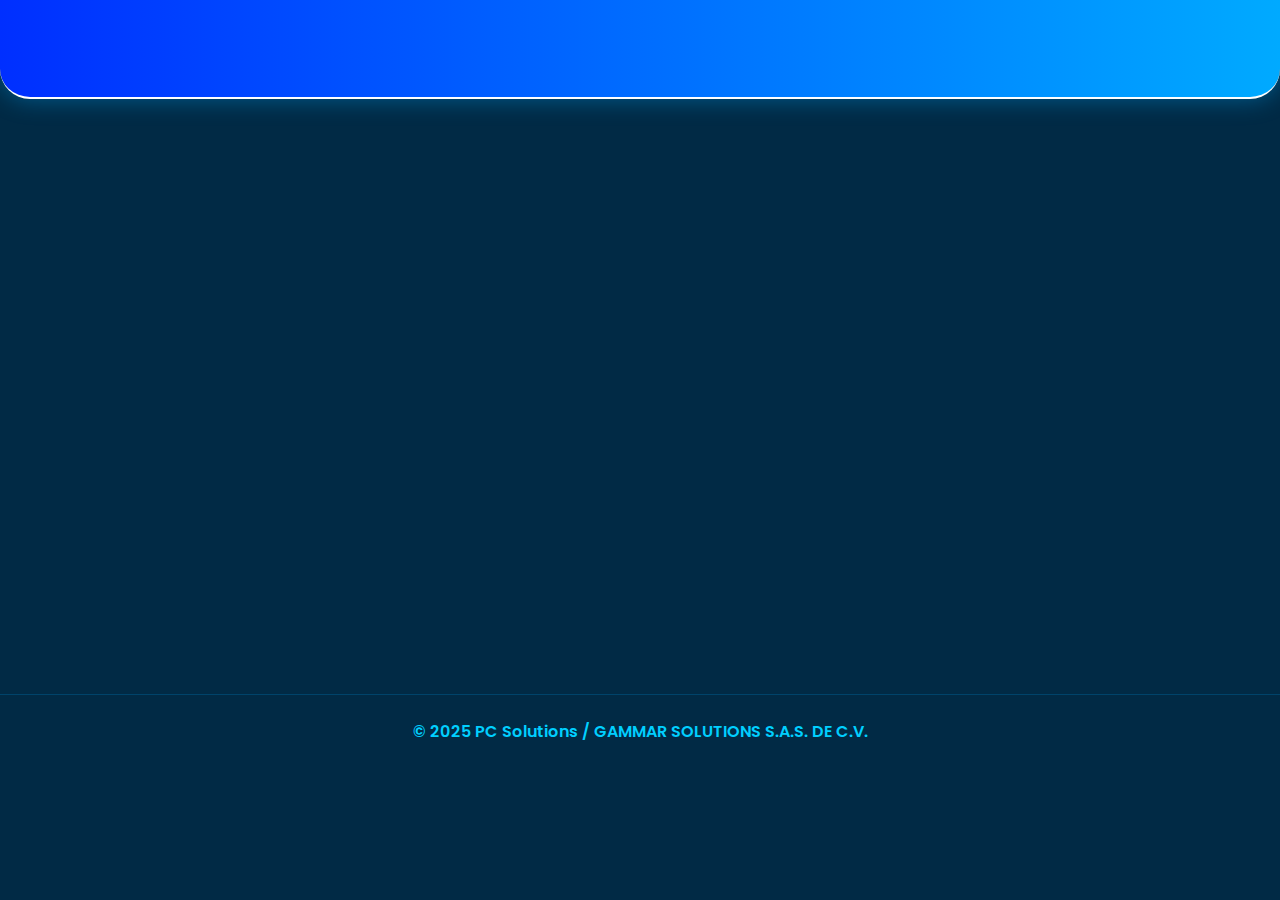
<file: index.html>
<!DOCTYPE html>
<html lang="es">
<head>
  <meta charset="UTF-8" />
  <meta name="viewport" content="width=device-width, initial-scale=1.0"/>
  <title>PC Solutions</title>
  <link rel="stylesheet" href="style.css" />
  <link rel="icon" type="image/png" href="images/favicon.png" />
  <link href="https://fonts.googleapis.com/css2?family=Poppins:wght@400;700;800&display=swap" rel="stylesheet" />
</head>
<body>

  <header class="header">
    <div class="logo-container">
      <a href="index.html">
        <img src="images/isologo_png_new.png" class="logo" alt="Logo PC Solutions">
      </a>
    </div>

    <!-- Botón hamburguesa -->
    <div class="menu-toggle" id="menu-toggle">
      <span></span>
      <span></span>
      <span></span>
    </div>

    <!-- Menú principal -->
    <ul class="menu" id="mainMenu">
      <li><a href="index.html" class="nav-item">INICIO</a></li>
      <li><a href="Servicios.html" class="nav-item">SERVICIOS</a></li>
      <li><a href="aboutWe.html" class="nav-item">NOSOTROS</a></li>
      <li><a href="Contactanos.html" class="nav-item">CONTACTO</a></li>
    </ul>
  </header>
  
  

  <!-- SECCIÓN PRINCIPAL -->
  <section class="hero-section">
    <div class="hero-content">
      <h1 class="hero-title">Transforma tus ideas en tecnología</h1>
      <h2 class="hero-slogan">Servicios = Soluciones</h2>
      <p class="hero-description">
        En <strong>PC Solutions</strong> ofrecemos soluciones modernas en tecnología, electrónica y papelería. Nos enfocamos en brindarte atención personalizada, rápida y eficiente, ya seas una persona individual o una empresa.
      </p>
      <div class="hero-buttons">
        <a href="Servicios.html" class="btn">Ver Servicios</a>
        <a href="Contactanos.html" class="btn outline">Contáctanos</a>
      </div>
    </div>
    <div class="hero-image">
      
        <img src="images/LOGO_PRINCIP.png" alt="Logo PC Solutions grande" />
    
    </div>
  </section>
  <footer>
    <center><section class="footer">
     <a href="Contactanos.html">© 2025 PC Solutions / GAMMAR SOLUTIONS S.A.S. DE C.V.</a>
    </section></center>
  </footer>
  <script defer src="script.js"></script>
</body>
</html>
</file>
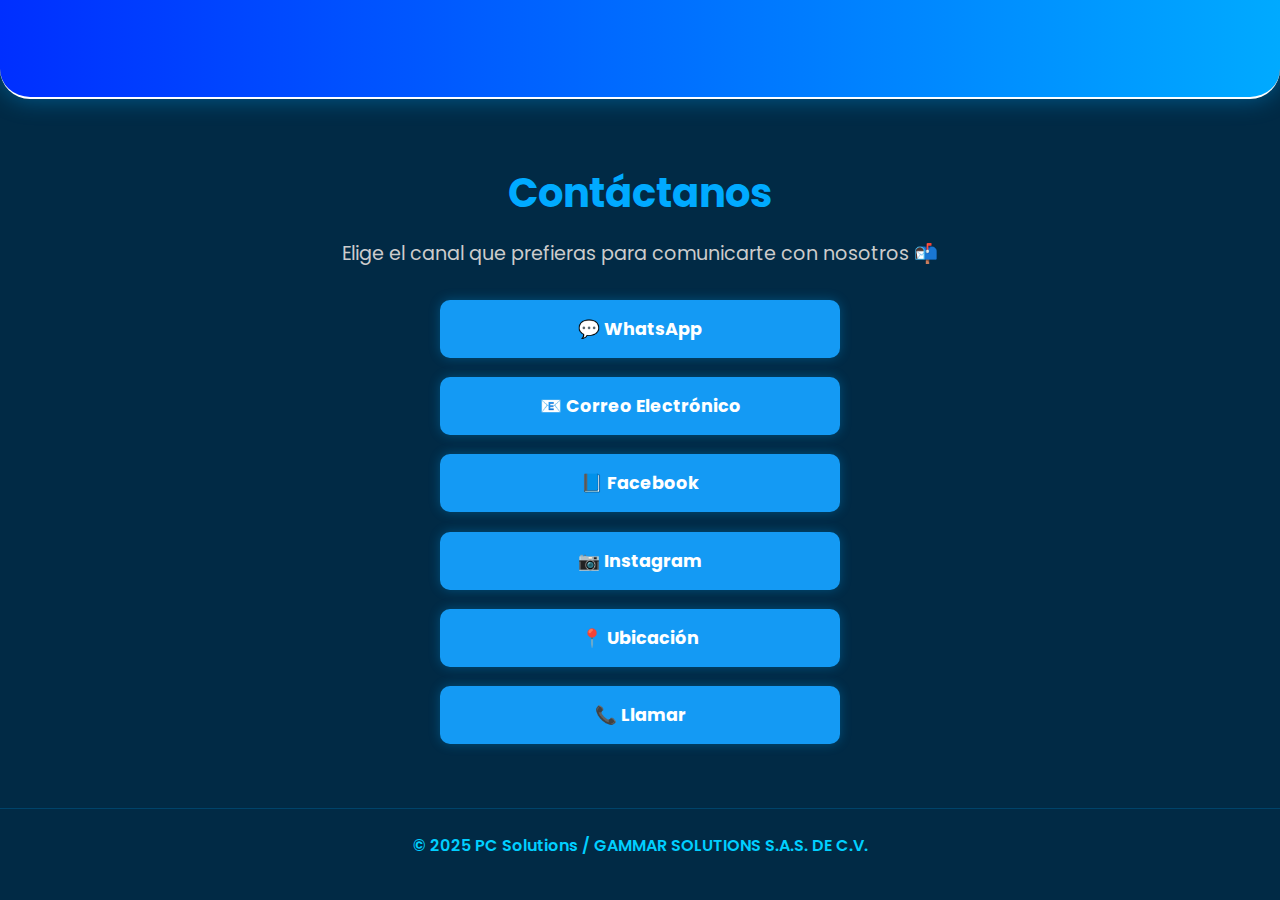
<file: Contactanos.html>
<!DOCTYPE html>
<html lang="es">
<head>
  <meta charset="UTF-8" />
  <meta name="viewport" content="width=device-width, initial-scale=1.0" />
  <title>PC Solutions - Contacto</title>
  <link rel="stylesheet" href="style.css" />
  <link href="https://fonts.googleapis.com/css2?family=Poppins:wght@400;700&display=swap" rel="stylesheet" />
</head>
<body>

  <header class="header">
    <div class="logo-container">
      <a href="index.html">
        <img src="images/isologo_png_new.png" class="logo" alt="Logo PC Solutions">
      </a>
    </div>

    <!-- Botón hamburguesa -->
    <div class="menu-toggle" id="menu-toggle">
      <span></span>
      <span></span>
      <span></span>
    </div>

    <!-- Menú principal -->
    <ul class="menu" id="mainMenu">
      <li><a href="index.html" class="nav-item">INICIO</a></li>
      <li><a href="Servicios.html" class="nav-item">SERVICIOS</a></li>
      <li><a href="aboutWe.html" class="nav-item">NOSOTROS</a></li>
      <li><a href="Contactanos.html" class="nav-item">CONTACTO</a></li>
    </ul>
  </header>

  <section class="contacto-section">
    <h1 class="contacto-title">Contáctanos</h1>
    <p class="contacto-subtitle">Elige el canal que prefieras para comunicarte con nosotros 📬</p>
    <div class="contact-links">
      <a href="https://wa.me/79540869" class="contact-card" target="_blank">💬 WhatsApp</a>
      <a href="mailto:pcsolutions584@gmail.com" class="contact-card">📧 Correo Electrónico</a>
      <a href="https://www.facebook.com/pcsolutionssadecv/?locale=es_LA" class="contact-card" target="_blank">📘 Facebook</a>
      <a href="https://www.instagram.com/pcsolutions.sv/" class="contact-card" target="_blank">📷 Instagram</a>
      <a href="https://maps.app.goo.gl/SgTVPNKYveFgjeXK7" class="contact-card" target="_blank">📍 Ubicación</a>
      <a href="tel:+50326543057" class="contact-card">📞 Llamar</a>
    </div>
  </section>
  <footer>
    <center><section class="footer">
     <a href="Contactanos.html">© 2025 PC Solutions / GAMMAR SOLUTIONS S.A.S. DE C.V.</a>
    </section></center>
  </footer>
   <script src="script.js"></script>
</body>
</html>
</file>
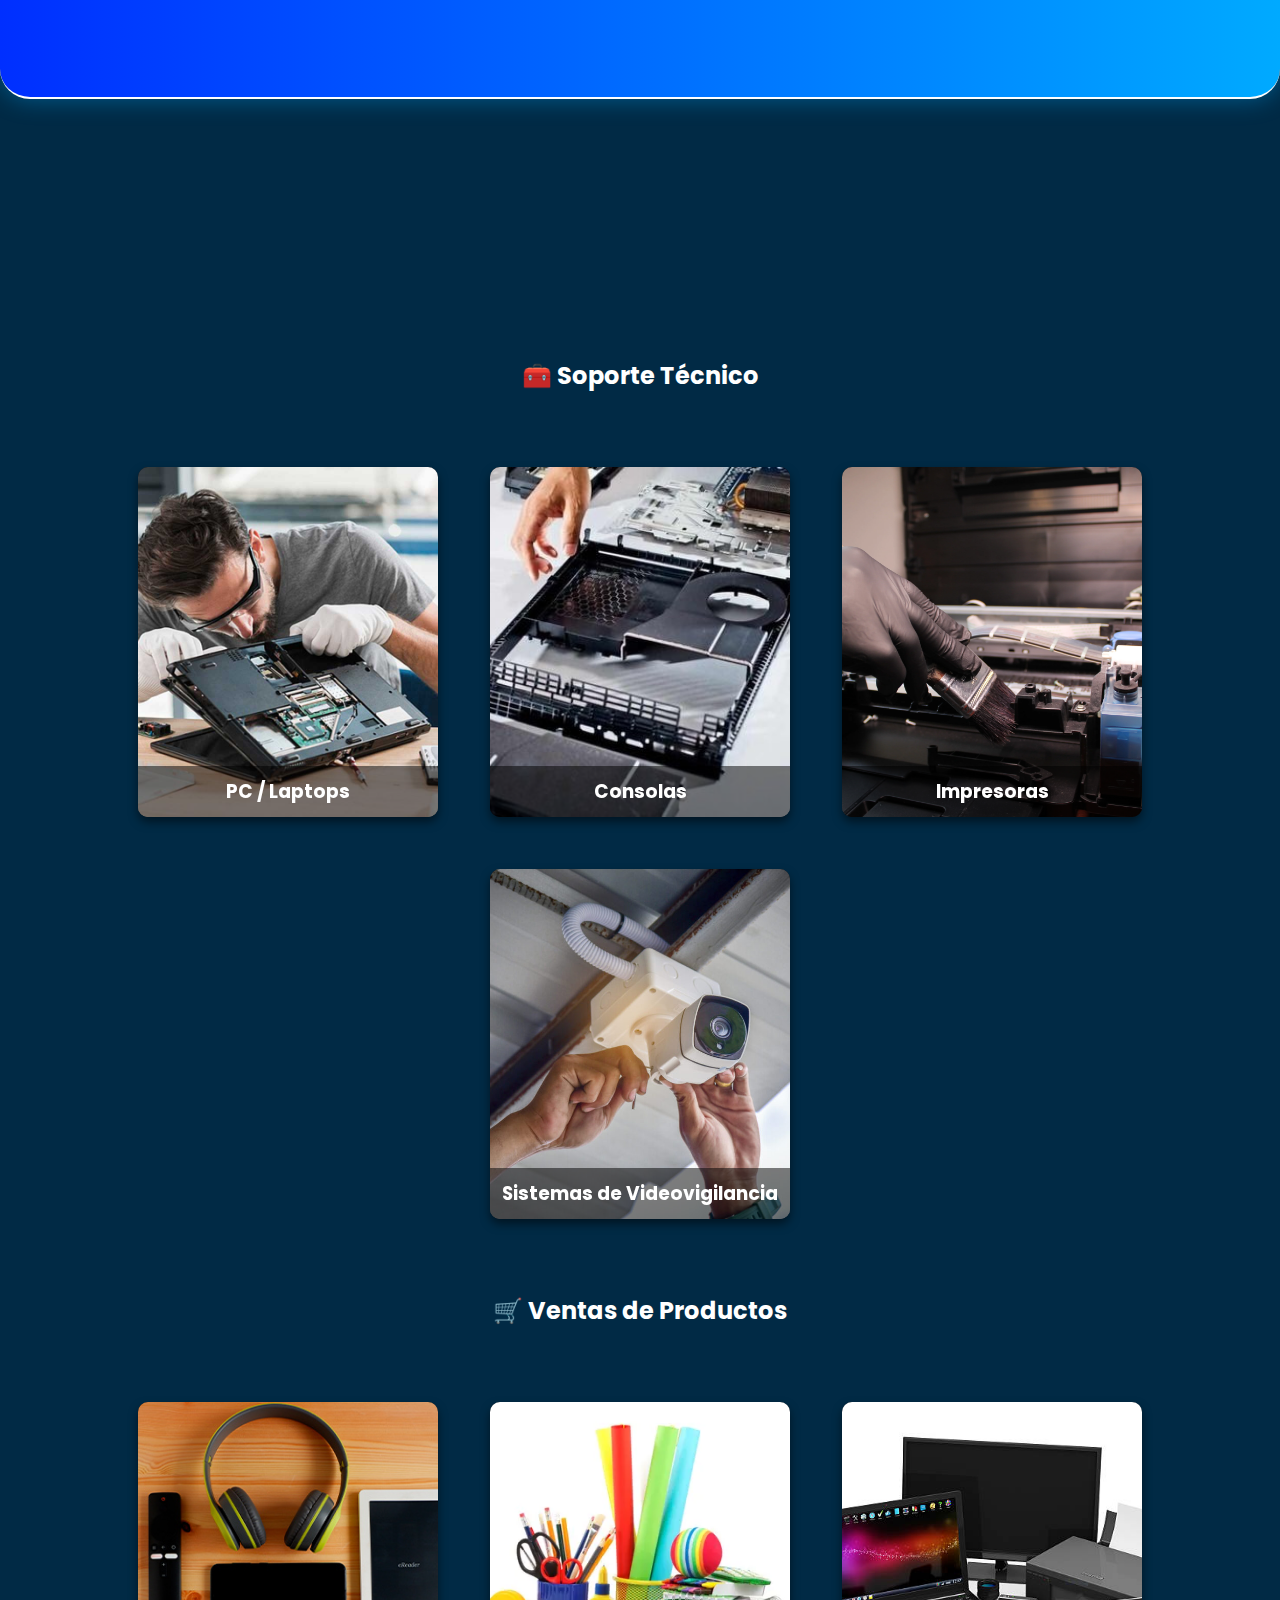
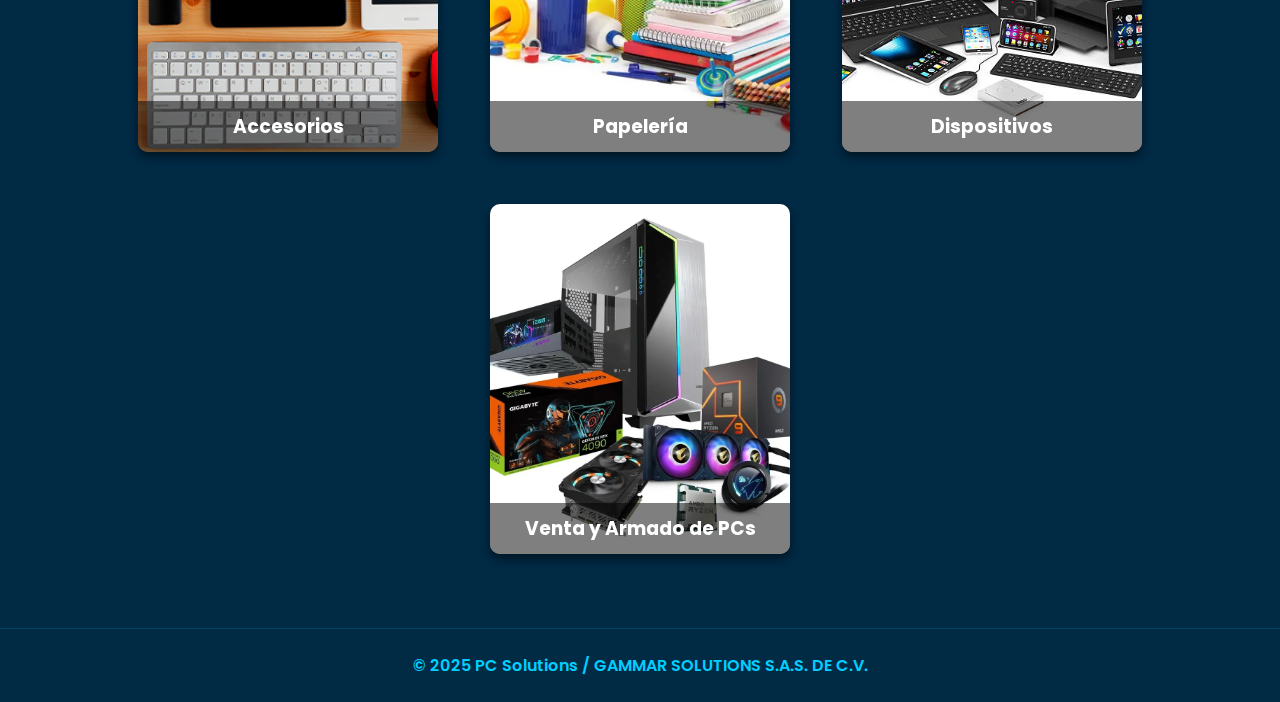
<file: Servicios.html>
<!DOCTYPE html>
  <html lang="en">
  <head>
      <meta charset="UTF-8">
      <meta name="viewport" content="width=device-width, initial-scale=1.0">
      <title>PC Solutions</title>
      <link rel="stylesheet" href="style.css">
      <link href="https://fonts.googleapis.com/css2?family=Poppins:wght@400;700&display=swap" rel="stylesheet">
  </head>
  <body>

    <header class="header">
      <div class="logo-container">
        <a href="index.html">
          <img src="images/isologo_png_new.png" class="logo" alt="Logo PC Solutions">
        </a>
      </div>
  
      <!-- Botón hamburguesa -->
      <div class="menu-toggle" id="menu-toggle">
        <span></span>
        <span></span>
        <span></span>
      </div>
  
      <!-- Menú principal -->
      <ul class="menu" id="mainMenu">
        <li><a href="index.html" class="nav-item">INICIO</a></li>
        <li><a href="Servicios.html" class="nav-item">SERVICIOS</a></li>
        <li><a href="aboutWe.html" class="nav-item">NOSOTROS</a></li>
        <li><a href="Contactanos.html" class="nav-item">CONTACTO</a></li>
      </ul>
    </header>

  <section class="intro-services">
    <center>
      <h1 class="intro-title">Descubre todo lo que podemos hacer por ti</h1>
      <p class="intro-text">
        En <strong>PC Solutions</strong> brindamos soluciones integrales en tecnología, mantenimiento y venta de equipos. Nos apasiona ayudarte a mantener tus dispositivos en óptimas condiciones y ofrecerte lo mejor en productos tecnológicos y de oficina.
      </p>
    </center>
  </section>

  <section class="cards-group">
    <center><h2 class="cards-title">🧰 Soporte Técnico</h2></center>
    <div class="cards-section">
      <div class="card">
        <div class="face front">
          <img src="images/repLap.jpg" alt="">
          <h3>PC / Laptops</h3>
        </div>
        <div class="face back">
          <h3>PC / Laptops</h3>
          <p>Mantenimiento preventivo y correctivo. Limpieza física, formateo y optimización del sistema.</p>
          <div class="link">
            <a href="#" onclick="openModal('modal-laptops')">Ver más</a>
          </div>
        </div>
      </div>
      <div class="card">
        <div class="face front">
          <img src="images/repPLay.jpg" alt="">
          <h3>Consolas</h3>
        </div>
        <div class="face back">
          <h3>Consolas</h3>
          <p>Reparación y mantenimiento de PlayStation, Xbox y más. Revisíon interna y actualización de software.</p>
          <div class="link">
            <a href="#" onclick="openModal('modal-consolas')">Ver más</a>
          </div>
        </div>
      </div>
      <div class="card">
        <div class="face front">
          <img src="images/repImpr.png" alt="">
          <h3>Impresoras</h3>
        </div>
        <div class="face back">
          <h3>Impresoras</h3>
          <p>Revisión, limpieza, cambio de tinta o cabezal, y solución de errores en equipos domésticos o empresariales.</p>
          <div class="link">
            <a href="#" onclick="openModal('modal-impresoras')">Ver más</a>
          </div>
        </div>
      </div>
      <div class="card">
        <div class="face front">
          <img src="images/instCam.jpeg" alt="">
          <h3>Sistemas de Videovigilancia</h3>
        </div>
        <div class="face back">
          <h3>Instalación de Cámaras</h3>
          <p>Instalación de kits de cámaras de vigilancia. Configuración y mantenimiento incluidos.</p>
          <div class="link">
            <a href="#" onclick="openModal('modal-camaras')">Ver más</a>
          </div>
        </div>
      </div>
    </div>
  </section>

  <section class="cards-group">
    <center><h2 class="cards-title">🛒 Ventas de Productos</h2></center>
    <div class="cards-section">

      <!-- ACCESORIOS -->
      <div class="card">
        <div class="face front">
          <img src="images/perif.jpg" alt="">
          <h3>Accesorios</h3>
        </div>
        <div class="face back">
          <h3>Accesorios Tecnológicos</h3>
          <p>Mouse, teclados, cables HDMI, cargadores, audífonos y más a precios accesibles.</p>
          <div class="link">
            <a href="#" onclick="openModal('modal-accesorios')">Ver más</a>
          </div>
        </div>
      </div>

      <!-- PAPELERÍA -->
      <div class="card">
        <div class="face front">
          <img src="images/paper.jpg" alt="">
          <h3>Papelería</h3>
        </div>
        <div class="face back">
          <h3>Papelería</h3>
          <p>Material escolar, de oficina, cuadernos, bolígrafos, carpetas y mucho más.</p>
          <div class="link">
            <a href="#" onclick="openModal('modal-papeleria')">Ver más</a>
          </div>
        </div>
      </div>

      <!-- DISPOSITIVOS -->
      <div class="card">
        <div class="face front">
          <img src="images/disp.jpg" alt="">
          <h3>Dispositivos</h3>
        </div>
        <div class="face back">
          <h3>Equipos y Electrónica</h3>
          <p>Venta de laptops, impresoras, cámaras, sistemas de vigilancia y dispositivos para el hogar.</p>
          <div class="link">
            <a href="#" onclick="openModal('modal-dispositivos')">Ver más</a>
          </div>
        </div>
      </div>

      <!-- VENTA Y ARMADO DE PCs -->
      <div class="card">
        <div class="face front">
          <img src="images/armapc.png" alt="PC de Escritorio">
          <h3>Venta y Armado de PCs</h3>
        </div>
        <div class="face back">
          <h3>PCs Armadas</h3>
          <p>Ofrecemos armado de equipos de escritorio a la medida. Perfecto para gaming, diseño o trabajo profesional.</p>
          <div class="link">
            <a href="#" onclick="openModal('modal-pcarmado')">Ver más</a>
          </div>
        </div>
      </div>

    </div> <!-- ✅ cierre correcto de cards-section -->
  </section> <!-- ✅ cierre correcto del section -->


  <!-- Módulos para cada tarjeta (sólo ejemplo de consolas, los demás deben replicarse con su info y ID correspondiente) -->
  <div id="modal-laptops" class="modal">
      <div class="modal-content">
        <span class="close-btn" onclick="closeModal('modal-laptops')">&times;</span>
        <h2>Servicio Técnico para Consolas</h2>
        <p>En <strong>PC Solutions</strong> ofrecemos mantenimiento especializado para laptops, de distintas marcas como <strong>HP</strong>, <strong>Dell</strong>, <strong>Asus</strong>, entre otras.</p>
        <ul>
          <li>✅ Limpieza interna y mantenimiento general</li>
          <li>✅ Cambio de pasta térmica y pads térmicos</li>
          <li>✅ Mantenimiento de software</li>
          <li>✅ Instalación de programas</li>
        </ul>
        <p>Manejamos piezas originales y compatibles. Contamos con garantía en todos nuestros servicios.</p>
        <a class="whatsapp-button" href="https://wa.me/79540869?text=Hola,%20me%20gustaría%20cotizar%20el%20soporte%20técnico%20para%20mi%20laptop%20o%20PC.%20🛠️💻" target="_blank">
          💬 Cotizar soporte técnico de Laptop / PC
        </a>
        
        <button class="brands-btn" onclick="openModal('modal-marcas-laptops')">Ver marcas con las que trabajamos</button>
      </div>
    </div>
  <div id="modal-consolas" class="modal">
      <div class="modal-content">
        <span class="close-btn" onclick="closeModal('modal-consolas')">&times;</span>
        <h2>Servicio Técnico para Consolas</h2>
        <p>En <strong>PC Solutions</strong> ofrecemos mantenimiento especializado para consolas de videojuegos como <strong>PlayStation</strong>, <strong>Xbox</strong> y <strong>Nintendo</strong>.</p>
        <ul>
          <li>✅ Limpieza interna y ventilación</li>
          <li>✅ Cambio de pasta térmica y ventiladores</li>
          <li>✅ Reparación de HDMI, puertos USB y encendido</li>
          <li>✅ Actualización y formateo de software</li>
        </ul>
        <p>Manejamos piezas originales y compatibles. Contamos con garantía en todos nuestros servicios.</p>
        <a class="whatsapp-button" href="https://wa.me/79540869?text=Hola,%20quiero%20cotizar%20reparación%20o%20mantenimiento%20para%20mi%20consola%20🎮%20" target="_blank">
          💬 Cotizar servicio técnico para consola
        </a>
        
        <button class="brands-btn" onclick="openModal('modal-marcas-consolas')">Ver marcas con las que trabajamos</button>
      </div>
    </div>

    


    <div id="modal-impresoras" class="modal">
      <div class="modal-content">
        <span class="close-btn" onclick="closeModal('modal-impresoras')">&times;</span>
        <h2>Reparación de Impresoras</h2>
        <p>Solucionamos fallas en impresoras para hogar y oficina.</p>
        <ul>
          <li>✅ Limpieza de cabezales y rodillos</li>
          <li>✅ Cambio de cartuchos o sistema continuo</li>
          <li>✅ Ajustes de alineación y conectividad</li>
          <li>✅ Mantenimiento general</li>
        </ul>
        <a class="whatsapp-button" href="https://wa.me/79540869?text=Hola,%20necesito%20cotizar%20revisión%20o%20mantenimiento%20de%20una%20impresora%20🖨️" target="_blank">
          💬 Cotizar servicio
        </a>
        
        <button class="brands-btn" onclick="openModal('modal-marcas-impresoras')">Ver marcas con las que trabajamos</button>

      </div>
    </div>

    <div id="modal-camaras" class="modal">
      <div class="modal-content">
        <span class="close-btn" onclick="closeModal('modal-camaras')">&times;</span>
        <h2>Instalación de Cámaras de Seguridad</h2>
        <p>Instalamos sistemas de videovigilancia con configuración profesional.</p>
        <ul>
          <li>✅ Cámaras analógicas o IP</li>
          <li>✅ Grabación en DVR / NVR</li>
          <li>✅ Vista remota desde tu celular</li>
          <li>✅ Instalación y mantenimiento técnico</li>
        </ul>
        <a class="whatsapp-button" href="https://wa.me/79540869?text=Hola,%20quiero%20cotizar%20la%20instalación%20de%20cámaras%20de%20seguridad%20📹🔒" target="_blank">
          💬 Cotizar instalación de cámaras
        </a>
        
        <button class="brands-btn" onclick="openModal('modal-marcas-camaras')">Ver marcas</button>
      </div>
    </div>

    <div id="modal-accesorios" class="modal">
      <div class="modal-content">
        <span class="close-btn" onclick="closeModal('modal-accesorios')">&times;</span>
        <h2>Accesorios Tecnológicos</h2>
        <p>Contamos con una gran variedad de periféricos y accesorios para tus dispositivos.</p>
        <ul>
          <li>✅ Cargadores, audífonos, teclados y mouse</li>
          <li>✅ Adaptadores, cables y memorias USB</li>
          <li>✅ Productos nuevos y garantizados</li>
        </ul>
        <a class="whatsapp-button" href="https://wa.me/79540869?text=Hola,%20me%20interesan%20accesorios%20tecnológicos%20como%20mouse,%20audífonos,%20etc.%20🎧🖱️" target="_blank">
          💬 Consultar accesorios disponibles
        </a>
              <button class="brands-btn" onclick="openModal('modal-marcas-accesorios')">Ver marcas</button>

      </div>
    </div>

    <div id="modal-papeleria" class="modal">
      <div class="modal-content">
        <span class="close-btn" onclick="closeModal('modal-papeleria')">&times;</span>
        <h2>Material de Papelería</h2>
        <p>Disponemos de productos escolares y de oficina.</p>
        <ul>
          <li>✅ Cuadernos, hojas, carpetas</li>
          <li>✅ Bolígrafo, lápiz, marcadores y más</li>
          <li>✅ Material de calidad y económico</li>
        </ul>
        <a class="whatsapp-button" href="https://wa.me/79540869?text=Hola,%20quiero%20cotizar%20material%20de%20papelería%20📝✂️📦" target="_blank">
          💬 Consultar productos de papelería
        </a>
              <button class="brands-btn" onclick="openModal('modal-marcas-papeleria')">Ver marcas</button>
      </div>
    </div>

    <div id="modal-dispositivos" class="modal">
      <div class="modal-content">
        <span class="close-btn" onclick="closeModal('modal-dispositivos')">&times;</span>
        <h2>Venta de Dispositivos</h2>
        <p>Ofrecemos equipos nuevos y reacondicionados.</p>
        <ul>
          <li>✅ Laptops, impresoras y cámaras de seguridad</li>
          <li>✅ Asesoría para cotización personalizada</li>
          <li>✅ Equipos garantizados</li>
        </ul>
        <a class="whatsapp-button" href="https://wa.me/79540869?text=Hola,%20quiero%20información%20sobre%20dispositivos%20tecnológicos%20💻📱🖨️" target="_blank">
          💬 Cotizar dispositivos disponibles
        </a>
              <button class="brands-btn" onclick="openModal('modal-marcas-dispositivos')">Ver marcas</button>
      </div>
      
    </div>
    <div id="modal-pcarmado" class="modal">
      <div class="modal-content">
        <span class="close-btn" onclick="closeModal('modal-pcarmado')">&times;</span>
        <h2>Venta y Armado de Computadoras</h2>
        <p>En <strong>PC Solutions</strong> te ayudamos a elegir, cotizar y ensamblar tu PC de escritorio ideal.</p>
        <ul>
          <li>✅ Armado personalizado de PC para gaming, oficina o diseño</li>
          <li>✅ Asesoría según tu presupuesto</li>
          <li>✅ Venta de partes y accesorios</li>
          <li>✅ Garantía y soporte post-venta</li>
        </ul>
        <a class="whatsapp-button" href="https://wa.me/79540869?text=Hola,%20quiero%20cotizar%20una%20PC%20de%20escritorio%20armada%20🛠️🖥️💡" target="_blank">
          💬 Cotizar armado de PC personalizada
        </a>      
        <br>
        <button class="brands-btn" onclick="openModal('modal-marcas-pcarmado')">
          Ver marcas 
        </button>      
      </div>
    </div>
    
    
    <div id="modal-marcas-laptops" class="brand-modal">
      <div class="brand-modal-content">
        <span class="close-btn" onclick="closeModal('modal-marcas-laptops')">&times;</span>
        <h2> Laptops </h2>
        <div class="brand-category">
          <h3>algunas marcas con las que trabajamos en al area de soporte</h3>
        <div class="brand-logos">
          <img src="images/hp_log.png" alt="HP">
          <img src="images/dell_log.png" alt="Dell">
          <img src="images/asus_log.png" alt="Asus">
          <img src="images/acer_log.jpg" alt="Acer">
          <img src="images/lenovo_log.svg" alt="Lenovo">
          <img src="images/MSI_Log.png" alt="MSI">
        </div>
        <div> <h2> Y muchas más</h2></div>
      </div>
      </div>
    </div>
    <div id="modal-marcas-impresoras" class="brand-modal">
      <div class="brand-modal-content">
        <span class="close-btn" onclick="closeModal('modal-marcas-impresoras')">&times;</span>
        <h2> Impresoras </h2>
        <div class="brand-category">
          <h3>realizamos soporte técnico y vendemos las siguientes marcas:</h3>
        <div class="brand-logos">
          <img src="images/canon_log.png" alt="Canon">
          <img src="images/Epson_log.png" alt="Epson">
          <img src="images/hp_log.png" alt="HP">
        </div>
        <div> <h2> Y muchas más</h2></div>
      </div>
      </div>
    </div>
    <div id="modal-marcas-camaras" class="brand-modal">
      <div class="brand-modal-content">
        <span class="close-btn" onclick="closeModal('modal-marcas-camaras')">&times;</span>
        <h2> Videovigilancia </h2>
        <div class="brand-category">
          <h3>marcas con las que trabajamos en nuestros kits de videvigilancia</h3>
        <div class="brand-logos">
          <img src="images/hik_logo.png" alt="HikVision">
          <img src="images/dahua_log.png" alt="Dahua">
          <img src="images/Ezviz_Log.png" alt="Ezviz">
          <img src="images/imou_log.png" alt="Imou">
          <img src="images/Tp-Link_log.png" alt="TP-Link">
          <img src="images/nexxt_log.png" alt="nexxt">
        </div>
        <div> <h2> Y muchas más</h2></div>
      </div>
      </div>
    </div>
    <div id="modal-marcas-accesorios" class="brand-modal">
      <div class="brand-modal-content">
        <span class="close-btn" onclick="closeModal('modal-marcas-accesorios')">&times;</span>
        <h2> Accesorios </h2>
        <div class="brand-category">
          <h3> accesorios técnológicos y perífericos</h3>
        <div class="brand-logos">
          <img src="images/logitech_log.png" alt="Logitech">
          <img src="images/JBL_log.png" alt="JBL">
          <img src="images/xtech_log.jpg" alt="Xtech">
          <img src="images/kingston_log.png" alt="Kingston">
          <img src="images/sandisk_log.png" alt="Sandisk">
        </div>
        <div> <h2> Y muchas más</h2></div>
      </div>
      </div>
    </div>
    <div id="modal-marcas-papeleria" class="brand-modal">
      <div class="brand-modal-content">
        <span class="close-btn" onclick="closeModal('modal-marcas-papeleria')">&times;</span>
        <h2> papelería </h2>
        <div class="brand-category">
          <h3>contamos con marcas de material y papelería escolar y para oficina</h3>
        <div class="brand-logos">
          <img src="images/facela_log.png" alt="Facela">
          <img src="images/studmarj_logo.png" alt="Studmark">
        </div>
        <br>
        <div> <h2> Y muchas más</h2></div>
      </div>
      </div>
    </div>
    <div id="modal-marcas-consolas" class="brand-modal">
      <div class="brand-modal-content">
        <span class="close-btn" onclick="closeModal('modal-marcas-consolas')">&times;</span>
        <h2>soporte técnico a consolas</h2>
        <div class="brand-category">
        <h3>trabajamos con consolas, por ejemplo:</h3>
        <div class="brand-logos">
          <img src="images/playstation_log.png" alt="PlayStation">
          <img src="images/xbox_log.png" alt="Xbox">
        </div>
        <div> <h2> Y muchas más</h2></div>
      </div>
    </div>
    </div>
    
    <div id="modal-marcas-dispositivos" class="brand-modal">
      <div class="brand-modal-content">
        <span class="close-btn" onclick="closeModal('modal-marcas-dispositivos')">&times;</span>
        <h2>Marcas de Dispositivos disponibles</h2>
        <div class="brand-category">
          <h3>Dispositivos tecnológicos</h3>
        <div class="brand-logos">
          <img src="images/hp_log.png" alt="HP">
          <img src="images/dell_log.png" alt="Dell">
          <img src="images/asus_log.png" alt="Asus">
          <img src="images/acer_log.jpg" alt="Acer">
          <img src="images/lenovo_log.svg" alt="Lenovo">
          <img src="images/MSI_Log.png" alt="MSI">
          <img src="images/Xiaomi_log.png" alt="Xiaomi">
          <img src="images/canon_log.png" alt="Canon">
          <img src="images/Epson_log.png" alt="Epson">
          
        </div>
        <div> <h2> Y muchas más</h2></div>
      </div>
    </div>

      
    </div>
    <div id="modal-marcas-pcarmado" class="brand-modal">
      <div class="brand-modal-content">
        <span class="close-btn" onclick="closeModal('modal-marcas-pcarmado')">&times;</span>
        <h2>Marcas para Ensamblaje de PCs</h2>
        <div class="brand-category">
          <h3>Componentes y Hardware</h3>
          <div class="brand-logos">
            <img src="images/kingston_log.png" alt="Kingston">
            <img src="images/MSI_Log.png" alt="MSI">
            <img src="images/asus_log.png" alt="Asus">
            <img src="images/AMD_Ryzen_log.png" alt="AMD">
            <img src="images/intel.svg" alt="Intel">
          </div>
        </div>
        <div style="margin-top: 1rem;"><h3>Y muchas más...</h3></div>
      </div>
    </div>
    
    

  <footer>
    <center><section class="footer">
    <a href="Contactanos.html">© 2025 PC Solutions / GAMMAR SOLUTIONS S.A.S. DE C.V.</a>
    </section></center>
  </footer>

    
    <script src="script.js"></script>
  </body>
  </html>
</file>
<file: style.css>
/* RESET BÁSICO */
* {
  margin: 0;
  padding: 0;
  box-sizing: border-box;
  list-style: none;
}
html, body {
  margin: 0;
  padding: 0;
  box-sizing: border-box;
  height: 100%;
}


body {
  background: #012a45 !important;
  font-family: 'Poppins', sans-serif;
  padding-top: 0px;
  color: white;
}
html {
  scroll-behavior: smooth;
}

/* ANIMACIÓN GLOBAL */
@keyframes fadeInUp {
  0% {
    opacity: 0;
    transform: translateY(-20px);
  }
  100% {
    opacity: 1;
    transform: translateY(0);
  }
}

/* CABECERA */
.header {
    position: fixed;
    top: 0;
    left: 0;
    right: 0;
    z-index: 900;
    margin: 0 auto;
    width: 100%;
    padding: 0 20px;
    background: linear-gradient(90deg, #002fff, #00aaff);
    border-bottom: 2px solid white;
    box-shadow: 0 0 25px rgba(0, 170, 255, 0.4);
    border-radius: 0 0 30px 30px;
    display: flex;
    align-items: center;
    justify-content: space-between;
    gap: 2rem;
    animation: slideDownFade 0.8s ease-out forwards;
  }
  


.logo-container {
  display: flex;
  align-items: center;
  justify-content: flex-start;
  flex: 100px 10px 300px;
  animation: fadeInUp 1s ease-in-out forwards;
  animation-delay: 0.3s;
  opacity: 0;
}

.logo {
  height: 90px;
  width: auto;
  object-fit: contain;
}

/* MENÚ */
.menu {
  display: flex;
  gap: 3rem;
  flex-wrap: wrap;
}

.nav-item {
  color: #fff;
  font-weight: 700;
  font-size: 1.3rem;
  cursor: pointer;
  transition: 0.3s ease;
  text-shadow: 0 0 10px #074a9c;
  padding: 30px;
  opacity: 0;
  animation: fadeInUp 1s ease forwards;
}

.menu li:nth-child(1) { animation-delay: 0.5s; }
.menu li:nth-child(2) { animation-delay: 0.7s; }
.menu li:nth-child(3) { animation-delay: 0.9s; }
.menu li:nth-child(4) { animation-delay: 1.1s; }

.nav-item:hover {
  transform: scale(1.1);
  text-shadow: 0 0 25px #0ff, 0 0 35px #0ff;
}

a {
  text-decoration: none;
  color: inherit;
}

/* HERO SECTION */
.hero-section {
  display: flex;
  justify-content: space-between;
  align-items: center;
  padding: 5rem 4rem;
  gap: 3rem;
  flex-wrap: wrap;
  background: #012a45 !important;
}

.hero-content {
  flex: 1 1 400px;
  max-width: 600px;
  animation: fadeInUp 1s ease-in-out forwards;
  animation-delay: 0.5s;
  opacity: 0;
}

.hero-title {
  font-size: 3rem;
  font-weight: 800;
  color: #00aaff;
  text-shadow: 0 0 15px #00aaff;
}

.hero-slogan {
  font-size: 2rem;
  margin-top: 0.5rem;
  font-weight: bold;
  color: white;
}

.hero-description {
  margin: 1.5rem 0;
  font-size: 1.1rem;
  line-height: 1.6;
  color: #ccc;
}

.hero-buttons {
  display: flex;
  gap: 1rem;
  margin-top: 1.5rem;
}

.btn {
  background: #00aaff;
  color: white;
  padding: 0.8rem 1.5rem;
  border-radius: 8px;
  text-decoration: none;
  font-weight: bold;
  transition: 0.3s;
  border: none;
}

.btn:hover {
  box-shadow: 0 0 15px #00aaff;
  transform: scale(1.05);
}

.btn.outline {
  background: transparent;
  border: 2px solid #00aaff;
}

.hero-image {
  flex: 1 1 300px;
  display: flex;
  justify-content: center;
  animation: fadeInUp 1s ease-in-out forwards;
  animation-delay: 0.7s;
  opacity: 0;
}

.hero-image img {
  max-width: 500px;
  height: auto;
  filter: drop-shadow(0 0 100px #00aaff);
  max-width: 100%;
}

/* RESPONSIVE DESIGN */
@media (max-width:1050px) {
  .hero-section {
    flex-direction: column-reverse;
    text-align: center;
    padding: 2rem 1rem;
  }

  .hero-title {
    font-size: 2.4rem;
  }

  .hero-slogan {
    font-size: 1.6rem;
  }

  .hero-description {
    font-size: 1rem;
  }

  .menu {
    gap: 2rem;
    padding: 0 10px;
    justify-content: center;
  }

  .nav-item {
    font-size: 1.1rem;
    padding: 10px;
  }

  .logo {
    height: 60px;
  }

  .hero-image img {
    max-width: 250px;
  }
}

@media (max-width: 500px) {
  .header {
    flex-direction: column;
    align-items: center;
    text-align: center;
    padding: 10px 20px;
  }

  .logo-container {
    justify-content: center;
    margin-bottom: 10px;
  }

  .menu {
    flex-direction: column;
    align-items: center;
    gap: 0.8rem;
  }

  .nav-item {
    padding: 10px;
  }

  .hero-section {
    padding: 2rem 1rem;
  }

  .hero-buttons {
    flex-direction: column;
    align-items: center;
    gap: 1rem;
  }

  .btn {
    width: 100%;
    max-width: 250px;
  }

  
  
}

.hero-image img {
  max-width: 500px;
  height: auto;
  max-width: 100%;
  filter: drop-shadow(0 0 100px #00aaff);

  animation: floatIn 1.5s ease-out forwards, levitate 3.5s ease-in-out infinite;
  opacity: 0;
}

@media (max-width: 480px) {
  .hero-title {
    font-size: 2rem;
  }

  .hero-slogan {
    font-size: 1.4rem;
  }

  .hero-description {
    font-size: 0.95rem;
  }

  .logo {
    height: 60px;
  }

  .btn {
    font-size: 0.95rem;
    padding: 0.7rem 1.2rem;
  }
}
.cards-section {
  display: flex;
  flex-wrap: wrap;
  justify-content: center;
  gap: 2rem;
  padding: 4rem 2rem;
  background: #012a45 !important;
}

/* Tarjetas */
.card {
  position: relative;
  width: 300px;
  height: 350px;
  perspective: 1000px;
  margin: 10px;
}

.card .face {
  position: absolute;
  width: 100%;
  height: 100%;
  border-radius: 10px;
  overflow: hidden;
  transition: 0.6s;
  backface-visibility: hidden;
  box-shadow: 0 5px 10px rgba(0,0,0,0.5);
}

.card .front {
  background: #111;
  transform: rotateY(0deg);
}

.card .front img {
  width: 100%;
  height: 100%;
  object-fit: cover;
}

.card .front h3 {
  position: absolute;
  bottom: 0;
  width: 100%;
  background: rgba(0, 0, 0, 0.5);
  color: white;
  text-align: center;
  padding: 0.7rem;
}

.card .back {
  background: #012a45;
  color: #f3f3f3;
  transform: rotateY(180deg);
  display: flex;
  flex-direction: column;
  justify-content: space-between;
  text-align: center;
  padding: 1.2rem;
}

.card .back h3 {
  font-size: 1.5rem;
  margin-top: 10px;
}

.card .back p {
  font-size: 0.95rem;
  line-height: 1.4;
  letter-spacing: 0.5px;
}

.card .back .link {
  border-top: 1px solid #f3f3f3;
  padding-top: 1rem;
}

.card .back .link a {
  color: #00aaff;
  text-decoration: none;
  font-weight: bold;
}

/* Efecto flip */
.card:hover .front {
  transform: rotateY(180deg);
}

.card:hover .back {
  transform: rotateY(360deg);
}
@keyframes floatIn {
  0% {
    opacity: 0;
    transform: translateY(-50px) scale(0.8);
  }
  100% {
    opacity: 1;
    transform: translateY(0) scale(1);
  }
}

@keyframes levitate {
  0% { transform: translateY(0); }
  50% { transform: translateY(-10px); }
  100% { transform: translateY(0); }
}

.intro-services {
  padding: 4rem 2rem 2rem;
  background: #012a45;
  text-align: center;
}

.intro-title {
  font-size: 2.5rem;
  color: #00aaff;
  text-shadow: 0 0 20px #00aaff;
  margin-bottom: 1rem;
  animation: fadeInUp 1s ease-out forwards;
  opacity: 0;
}

.intro-text {
  font-size: 1.2rem;
  color: #ccc;
  max-width: 800px;
  margin: 0 auto;
  animation: fadeInUp 1.3s ease-out forwards;
  opacity: 0;
}


.modal {
  display: none;
  position: fixed;
  z-index: 1000;
  left: 0; top: 0;
  width: 100%;
  height: 100%;
  overflow: auto;
  background: rgba(0,0,0,0.8);
  backdrop-filter: blur(5px);
}

.modal-content {
  background-color: #012a45;
  margin: 10% auto;
  padding: 2rem;
  border: 1px solid #00aaff;
  width: 90%;
  max-width: 600px;
  color: #fff;
  border-radius: 10px;
  animation: fadeInUp 0.6s ease-out forwards;
  box-shadow: 0 0 20px #00aaff;
}

.modal-content h2 {
  color: #00aaff;
  margin-bottom: 1rem;
}

.modal-content ul {
  list-style: none;
  padding-left: 0;
  margin: 1rem 0;
}

.modal-content ul li {
  margin-bottom: 0.5rem;
  font-size: 1rem;
}

.close-btn {
  color: #fff;
  float: right;
  font-size: 1.5rem;
  cursor: pointer;
}
.whatsapp-button {
  display: inline-block;
  margin-top: 1rem;
  padding: 0.75rem 1.5rem;
  background-color: #25D366;
  color: white;
  font-weight: bold;
  border-radius: 8px;
  text-decoration: none;
  box-shadow: 0 0 10px rgba(0,0,0,0.3);
  transition: transform 0.3s ease, box-shadow 0.3s ease;
}

.whatsapp-button:hover {
  transform: scale(1.05);
  box-shadow: 0 0 15px rgba(37, 211, 102, 0.7);
}

.brand-modal {
  display: none;
  position: fixed;
  z-index: 10000;
  left: 0;
  top: 0;
  width: 100%;
  height: 100%;
  overflow: auto;
  background-color: rgba(0, 0, 0, 0.8);
  animation: fadeIn 0.4s ease-out;
}

@keyframes fadeIn {
  from {opacity: 0;}
  to {opacity: 1;}
}

.brand-modal-content {
  background-color: #012a45;
  margin: 5% auto;
  padding: 2rem;
  border-radius: 10px;
  width: 90%;
  max-width: 1000px;
  text-align: center;
  color: white;
  position: relative;
  animation: slideUp 0.5s ease-out;
}

@keyframes slideUp {
  from {transform: translateY(40px); opacity: 0;}
  to {transform: translateY(0); opacity: 1;}
}

.brand-modal .close-btn {
  color: white;
  font-size: 1.8rem;
  position: absolute;
  top: 1rem;
  right: 2rem;
  cursor: pointer;
}

.brand-category {
  margin-top: 2rem;
}

.brand-category h3 {
  margin-bottom: 1rem;
  border-bottom: 1px solid #00aaff;
  display: inline-block;
  padding-bottom: 0.5rem;
}

.brand-logos {
  display: flex;
  flex-wrap: wrap;
  gap: 1rem;
  justify-content: center;
}

.brand-logos img {
  max-height: 60px;
  max-width: 120px;
  object-fit: contain;
  background: white;
  padding: 6px;
  border-radius: 8px;
  transition: transform 0.3s ease;
}

.brand-logos img:hover {
  transform: scale(1.05);
}

.brands-btn {
  margin-top: 1.5rem;
  padding: 0.7rem 1.2rem;
  background-color: #00aaff;
  color: white;
  font-weight: bold;
  border-radius: 6px;
  cursor: pointer;
  border: none;
}

.brands-btn:hover {
  background-color: #007acc;
}

@media (max-width: 768px) {
  .brand-logos img {
      max-width: 90px;
      max-height: 50px;
  }
}
.nosotros-container {
  padding: 4rem 2rem;
  max-width: 1200px;
  margin: auto;
  background-color: #012a45 !important;
  background-image: none !important;
}

.nosotros-title {
  text-align: center;
  font-size: 2.5rem;
  color: #00aaff;
  margin-bottom: 1rem;
}

.nosotros-subtitle {
  text-align: center;
  font-size: 1.2rem;
  color: #ccc;
  margin-bottom: 3rem;
}

.nosotros-text {
  font-size: 1.1rem;
  line-height: 1.7;
  color: #ddd;
  margin-bottom: 3rem;
  text-align: justify;
}

.valores {
  display: flex;
  flex-wrap: wrap;
  gap: 2rem;
  justify-content: center;
  margin-bottom: -3.7rem;
}

.valor-card {
  background-color: transparent;
  padding: 1.5rem;
  border-radius: 10px;
  width: 220px;
  text-align: center;
  box-shadow: 0 0 10px #00aaff40;
}

.valor-card h4 {
  margin-bottom: 1rem;
  color: #00aaff;
}

.valor-card p {
  font-size: 0.95rem;
  color: #ccc;
}

.carrusel-marcas {
  background-color: #fff;
  padding: 3rem 1rem;
  text-align: center;
}

.carrusel-marcas h2 {
  color: #0a0b0b;
  margin-bottom: 2rem;
}

.slider {
  overflow: hidden;
  white-space: nowrap;
  position: relative;
}

.slide-track {
  display: inline-block;
  white-space: nowrap;
  animation: scroll 60s linear infinite;
}

.slide-track img {
  height: 60px;
  margin: 0 2rem;
  vertical-align: middle;
}

@keyframes scroll {
  from {
    transform: translateX(0);
  }
  to {
    transform: translateX(-50%);
  }
}

.comprasal-banner {
  background-color: #012a45;
  text-align: center;
  padding: 4rem 2rem;
  color : white;
}

.comprasal-banner img {
  max-height: 90px;
}

.whatsapp-float {
  position: fixed;
  bottom: 25px;
  right: 25px;
  background-color: #25d366;
  border-radius: 50%;
  padding: 14px;
  box-shadow: 0 4px 8px rgba(0,0,0,0.2);
  z-index: 999;
}

.whatsapp-float img {
  width: 30px;
  height: 30px;
}

@media (max-width: 768px) {
  .valores {
    flex-direction: column;
    align-items: center;
    margin-bottom: -4.5rem
  }
}
.comprasal-banner {
  background-color: #012a45;
  padding: 3rem 2rem;
  color: white;
  animation: fadeIn 1.2s ease-out;
}

.comprasal-content {
  display: flex;
  flex-wrap: wrap;
  align-items: center;
  justify-content: center;
  gap: 2rem;
  max-width: 1200px;
  margin: auto;
}

.comprasal-text {
  flex: 1;
  min-width: 300px;
  max-width: 600px;
}

.comprasal-text h3 {
  font-size: 1.8rem;
  color: #00ffb3;
  margin-bottom: 1rem;
}

.comprasal-text p {
  font-size: 1.15rem;
  line-height: 1.7;
  color: #e6e6e6;
}

.comprasal-image {
  flex: 1;
  text-align: center;
}

.comprasal-image img {
  max-width: 100%;
  max-height: 300px; /* Aumentado el tamaño */
  border-radius: 10px;
  box-shadow: 0 0 12px rgba(0, 0, 0, 0.3);
}

@media (max-width: 768px) {
  .comprasal-content {
    flex-direction: column;
  }

  .comprasal-text, .comprasal-image {
    max-width: 100%;
    text-align: center;
  }

  .comprasal-image img {
    max-height: 220px; /* Ajuste para pantallas pequeñas */
  }
}

@keyframes fadeIn {
  from { opacity: 0; transform: translateY(30px); }
  to { opacity: 1; transform: translateY(0); }
}
.footer {
  background-color: #012a45;
  color: white;
  padding: 1.5rem 1rem;
  font-family: 'Poppins', sans-serif;
  text-align: center;
  border-top: 1px solid #00aaff33;
  box-shadow: #00aaff33;
}

.footer a {
  color: #00cfff;
  font-weight: 600;
  text-decoration: none;
  transition: color 0.3s ease, text-shadow 0.3s ease;
}

.footer a:hover {
  color: #ffffff;
  text-shadow: 0 0 10px #00cfff;
}

/* ======= LINKTREE STYLE ======= */
body.linktree-page {
  background-color: #0a0b0b;
  font-family: 'Poppins', sans-serif;
  color: white;
  display: flex;
  flex-direction: column;
  align-items: center;
  padding: 4rem 2rem;
}

.linktree-page .logo {
  max-width: 160px;
  margin-bottom: 2rem;
}

.linktree-page h1 {
  font-size: 2.2rem;
  color: #00aaff;
  margin-bottom: 2rem;
  text-align: center;
}

.linktree-container {
  display: flex;
  flex-direction: column;
  gap: 1.2rem;
  width: 100%;
  max-width: 400px;
}

.linktree-container a {
  text-decoration: none;
  color: white;
  background-color: #012a45;
  padding: 1rem 1.5rem;
  border-radius: 8px;
  text-align: center;
  font-weight: bold;
  font-size: 1.1rem;
  transition: background 0.3s ease;
  border: 2px solid transparent;
}

.linktree-container a:hover {
  background-color: #00aaff;
  color: #0a0b0b;
  border-color: white;
}
.contacto-section {
  padding: 4rem 2rem;
  text-align: center;
}

.contacto-title {
  font-size: 2.5rem;
  color: #00aaff;
  margin-bottom: 1rem;
}

.contacto-subtitle {
  color: #ccc;
  font-size: 1.2rem;
  margin-bottom: 2rem;
}

.contact-links {
  display: flex;
  flex-direction: column;
  align-items: center;
  gap: 1.2rem;
}

.contact-card {
  display: inline-block;
  padding: 1rem 2rem;
  background: #149af4;
  color: white;
  font-weight: bold;
  text-decoration: none;
  border-radius: 10px;
  box-shadow: 0 0 12px rgba(0, 170, 255, 0.3);
  transition: all 0.3s ease;
  width: 90%;
  max-width: 400px;
  font-size: 1.1rem;
}

.contact-card:hover {
  background: #0077aa;
  transform: scale(1.03);
  box-shadow: 0 0 18px rgba(0, 170, 255, 0.6);
}

@media (max-width: 768px) {
  .contact-card {
    font-size: 1rem;
    padding: 1rem 1.2rem;
  }
}
.menu-toggle {
  display: none;
  flex-direction: column;
  gap: 5px;
  cursor: pointer;
}

.menu-toggle span {
  width: 25px;
  height: 3px;
  background-color: white;
  border-radius: 2px;
  transition: 0.3s ease;
}

/* RESPONSIVE MENU */
@media (max-width: 768px) {
  .header {
    flex-direction: row;
    justify-content: space-between;
    align-items: center;
    border-radius: 0;;
  }

  .menu-toggle {
    display: flex;
  }

  .menu {
    display: none;
    flex-direction: column;
    position: absolute;
    top: 100px;
    left: 5%;
    right: 5%;
    margin: auto;
    background: linear-gradient(180deg, #002fff, #00aaff);
    border-radius: 0 0 20px 20px;
    text-align: center;
    padding: 1rem 0;
    z-index: 901;
  }
  
  .menu.show {
    display: flex;
  }
  
  .hamburger {
    display: flex;
    flex-direction: column;
    cursor: pointer;
    gap: 6px;
    padding: 10px;
  }
  
  .hamburger span {
    height: 4px;
    width: 30px;
    background: white;
    border-radius: 2px;
    display: block;
  }
  
 @media (min-width: 769px) {
  .menu {
    display: flex !important;
    position: static;
    flex-direction: row;
    background: none;
    width: auto;
    padding: 0;
    animation: none;
    gap: 3rem;
  }

  .hamburger {
    display: none;
  }
}

  
    .menu.show {
      display: flex !important;
    }
    @keyframes slideDownFade {
      0% {
        opacity: 0;
        transform: translateY(-20px);
      }
      100% {
        opacity: 1;
        transform: translateY(0);
      }
    }
    header {
      position: fixed;
      top: 0;
      left: 0;
      right: 0;
      z-index: 900;
      margin: 0 auto;
      width: 100%;
      padding: 0 20px;
      background: linear-gradient(90deg, #002fff, #00aaff);
      border-bottom: 2px solid white;
      box-shadow: 0 0 25px rgba(0, 170, 255, 0.4);
      border-radius: 0 0 px 0px;
      display: flex;
      align-items: center;
      justify-content: space-between;
      gap: 2rem;
      animation: slideDownFade 0.8s ease-out forwards;
    }
  
    .logo-container {
      margin-left: 10px;
    }
  
    nav {
      display: flex;
      align-items: center;
    }
  }
  

  .menu.show {
    display: flex;
  }

  .menu li {
    margin: 0.5rem 0;
  }

  .nav-item {
    padding: 10px;
  }


  .header {
    z-index: 999;
    position: relative;
  }
  @keyframes slideDownFade {
    0% {
      opacity: 0;
      transform: translateY(-20px);
    }
    100% {
      opacity: 1;
      transform: translateY(0);
    }
  }  
  .valor-card {
    background: rgba(1, 42, 69, 0.85); /* azul con opacidad */
    box-shadow: 0 0 10px rgba(0, 170, 255, 0.2);
  }
  .section-transition {
    height: 0px;
    background: #012a45 !important;
  }
</file>
